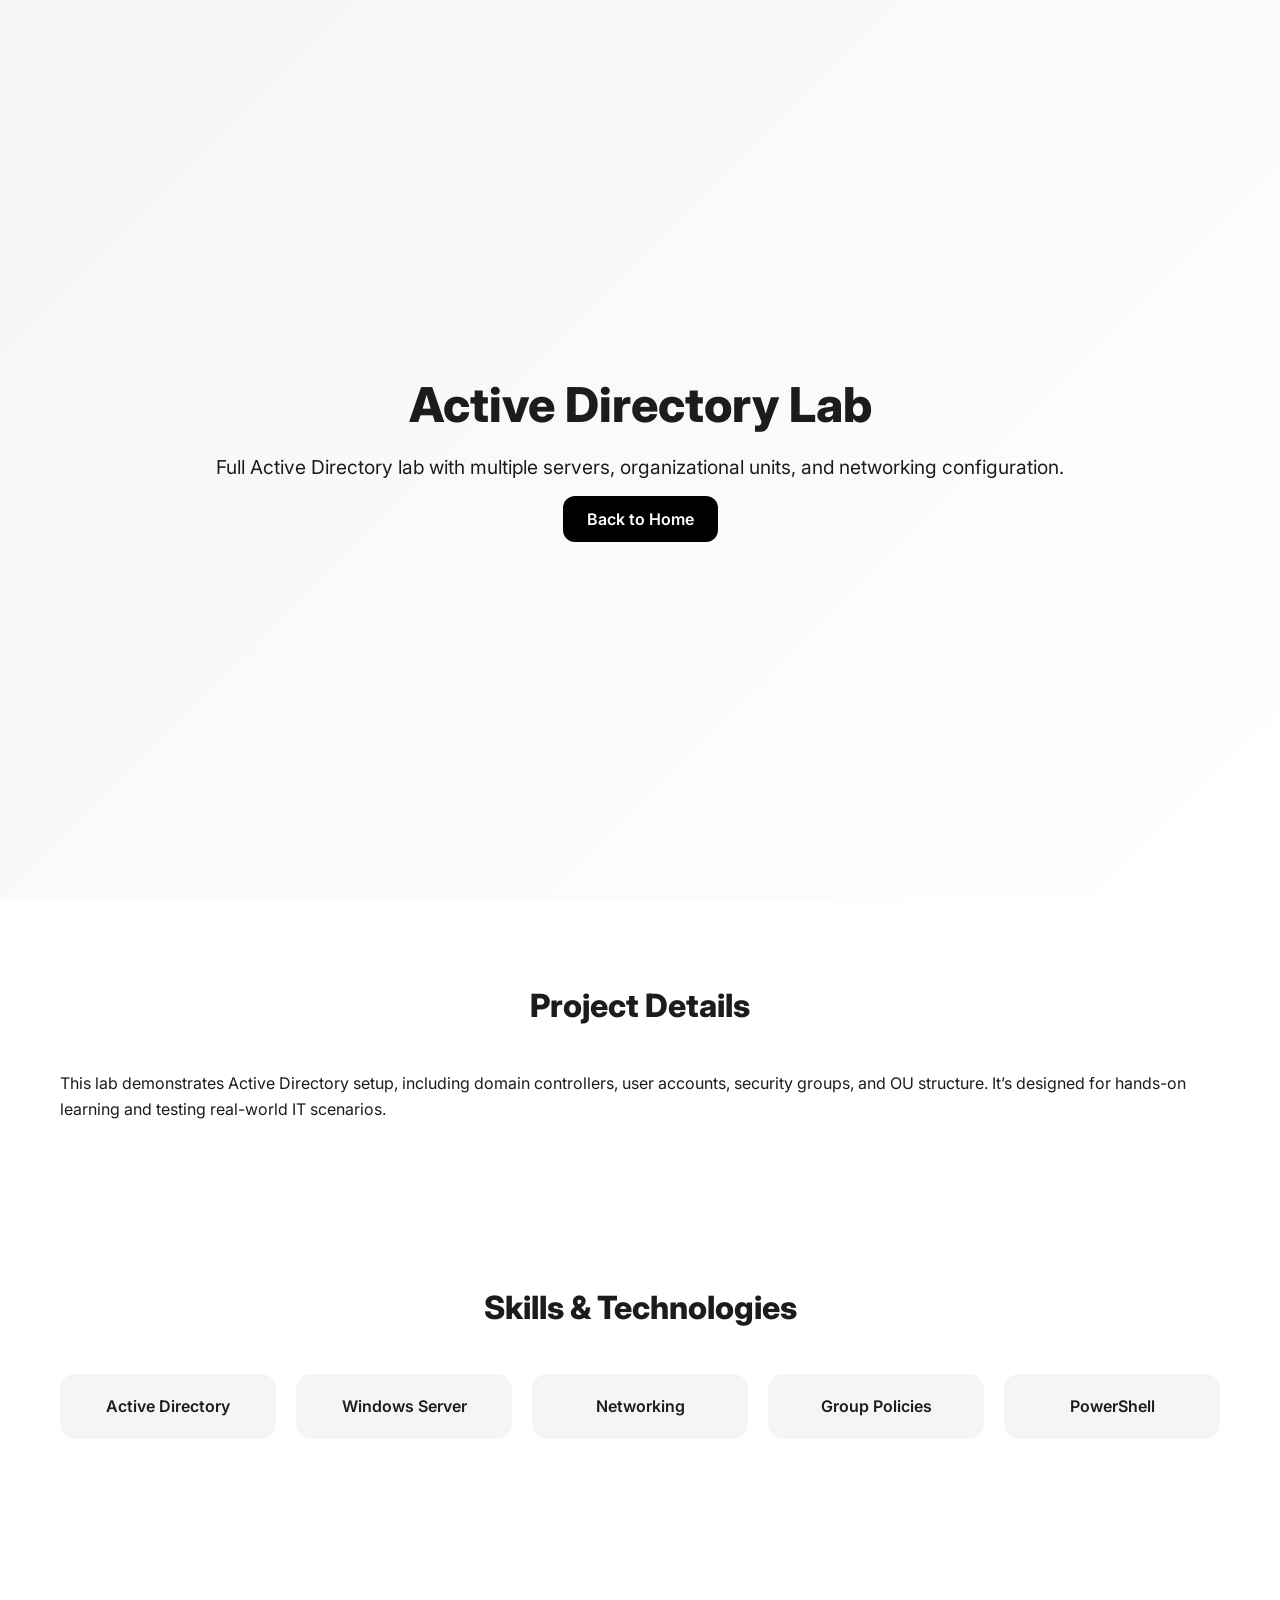
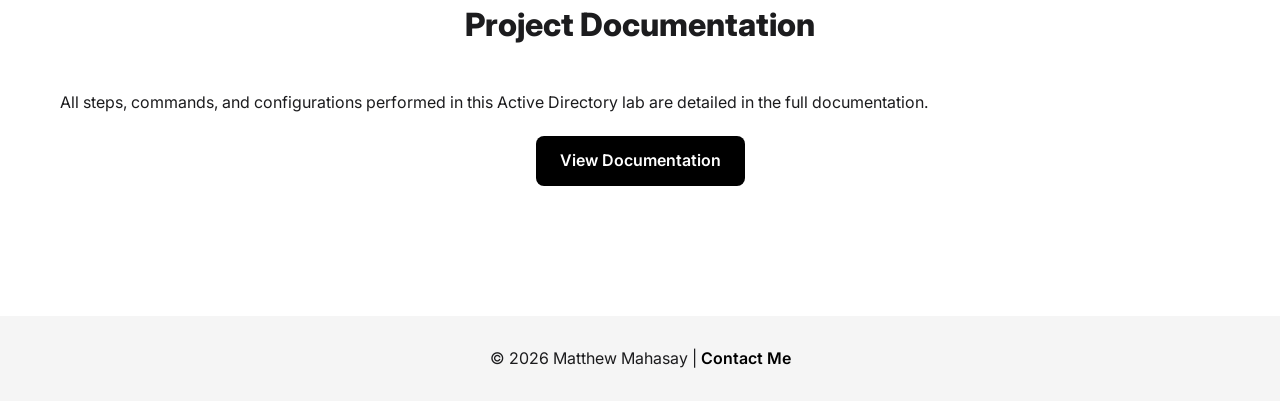
<file: pages/Active Directory.html>
<!DOCTYPE html>
<html lang="en">
<head>
  <meta charset="UTF-8">
  <meta name="viewport" content="width=device-width, initial-scale=1.0">
  <title>Active Directory Lab | HomeLab Projects</title>
  <link rel="stylesheet" href="../styles/styles.css">
  <link href="https://fonts.googleapis.com/css2?family=Inter:wght@400;600;800&display=swap" rel="stylesheet">
</head>
<body>

  <main>
    <!-- HERO / PROJECT TITLE -->
    <section class="hero">
      <div class="hero-content">
        <h1>Active Directory Lab</h1>
        <p>Full Active Directory lab with multiple servers, organizational units, and networking configuration.</p>
        <a href="../index.html" class="btn">Back to Home</a>
      </div>
    </section>

    <!-- PROJECT DESCRIPTION -->
    <section class="section">
      <h2>Project Details</h2>
      <p>
        This lab demonstrates Active Directory setup, including domain controllers, user accounts, security groups, 
        and OU structure. It’s designed for hands-on learning and testing real-world IT scenarios.
      </p>
    </section>

    <!-- SKILLS / TECHNOLOGIES USED -->
    <section class="section">
      <h2>Skills & Technologies</h2>
      <div class="skills-grid">
        <div class="skill-card">Active Directory</div>
        <div class="skill-card">Windows Server</div>
        <div class="skill-card">Networking</div>
        <div class="skill-card">Group Policies</div>
        <div class="skill-card">PowerShell</div>
      </div>
    </section>

    <section class="section">
    <h2>Project Documentation</h2>

    <p class="center-text">
        All steps, commands, and configurations performed in this Active Directory lab are detailed in the full documentation.
    </p>

    <div class="doc-btn-container">
        <a href="documentation.html" class="btn" target="_blank">View Documentation</a>
    </div>
    </section>

  <!-- FOOTER -->
  <footer class="footer">
    <p>© 2026 Matthew Mahasay | <a href="mailto:your-email@example.com">Contact Me</a></p>
  </footer>

</body>
</html>
</file>
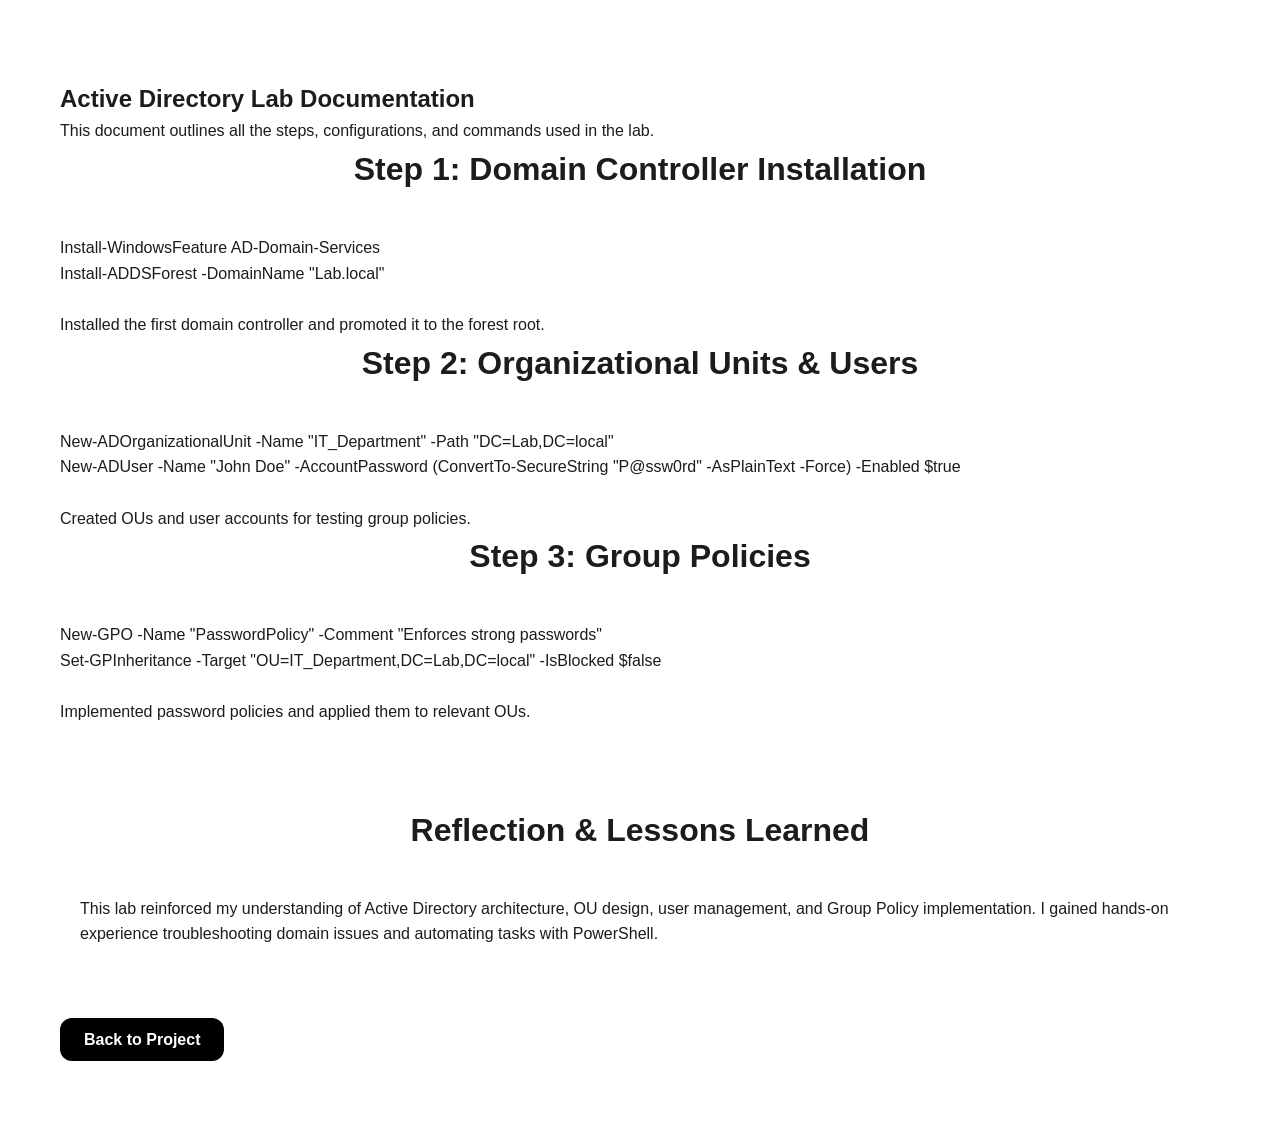
<file: pages/documentation.html>
<!DOCTYPE html>
<html lang="en">
<head>
  <meta charset="UTF-8">
  <meta name="viewport" content="width=device-width, initial-scale=1.0">
  <title>Active Directory Lab | Documentation</title>
  <link rel="stylesheet" href="../styles/styles.css">
  
</head>
<body>
  <main>
    <section class="section">
      <h1>Active Directory Lab Documentation</h1>
      <p>This document outlines all the steps, configurations, and commands used in the lab.</p>
      
      <div class="doc-entry">
        <h2>Step 1: Domain Controller Installation</h2>
        <pre>
Install-WindowsFeature AD-Domain-Services
Install-ADDSForest -DomainName "Lab.local"
        </pre>
        <p>Installed the first domain controller and promoted it to the forest root.</p>
      </div>

      <div class="doc-entry">
        <h2>Step 2: Organizational Units & Users</h2>
        <pre>
New-ADOrganizationalUnit -Name "IT_Department" -Path "DC=Lab,DC=local"
New-ADUser -Name "John Doe" -AccountPassword (ConvertTo-SecureString "P@ssw0rd" -AsPlainText -Force) -Enabled $true
        </pre>
        <p>Created OUs and user accounts for testing group policies.</p>
      </div>

      <div class="doc-entry">
        <h2>Step 3: Group Policies</h2>
        <pre>
New-GPO -Name "PasswordPolicy" -Comment "Enforces strong passwords"
Set-GPInheritance -Target "OU=IT_Department,DC=Lab,DC=local" -IsBlocked $false
        </pre>
        <p>Implemented password policies and applied them to relevant OUs.</p>
      </div>

      <section class="section">
        <h2>Reflection & Lessons Learned</h2>
        <p>This lab reinforced my understanding of Active Directory architecture, OU design, user management, and Group Policy implementation. I gained hands-on experience troubleshooting domain issues and automating tasks with PowerShell.</p>
      </section>

      <a href="../index.html" class="btn">Back to Project</a>
    </section>
  </main>
</body>
</html>
</file>
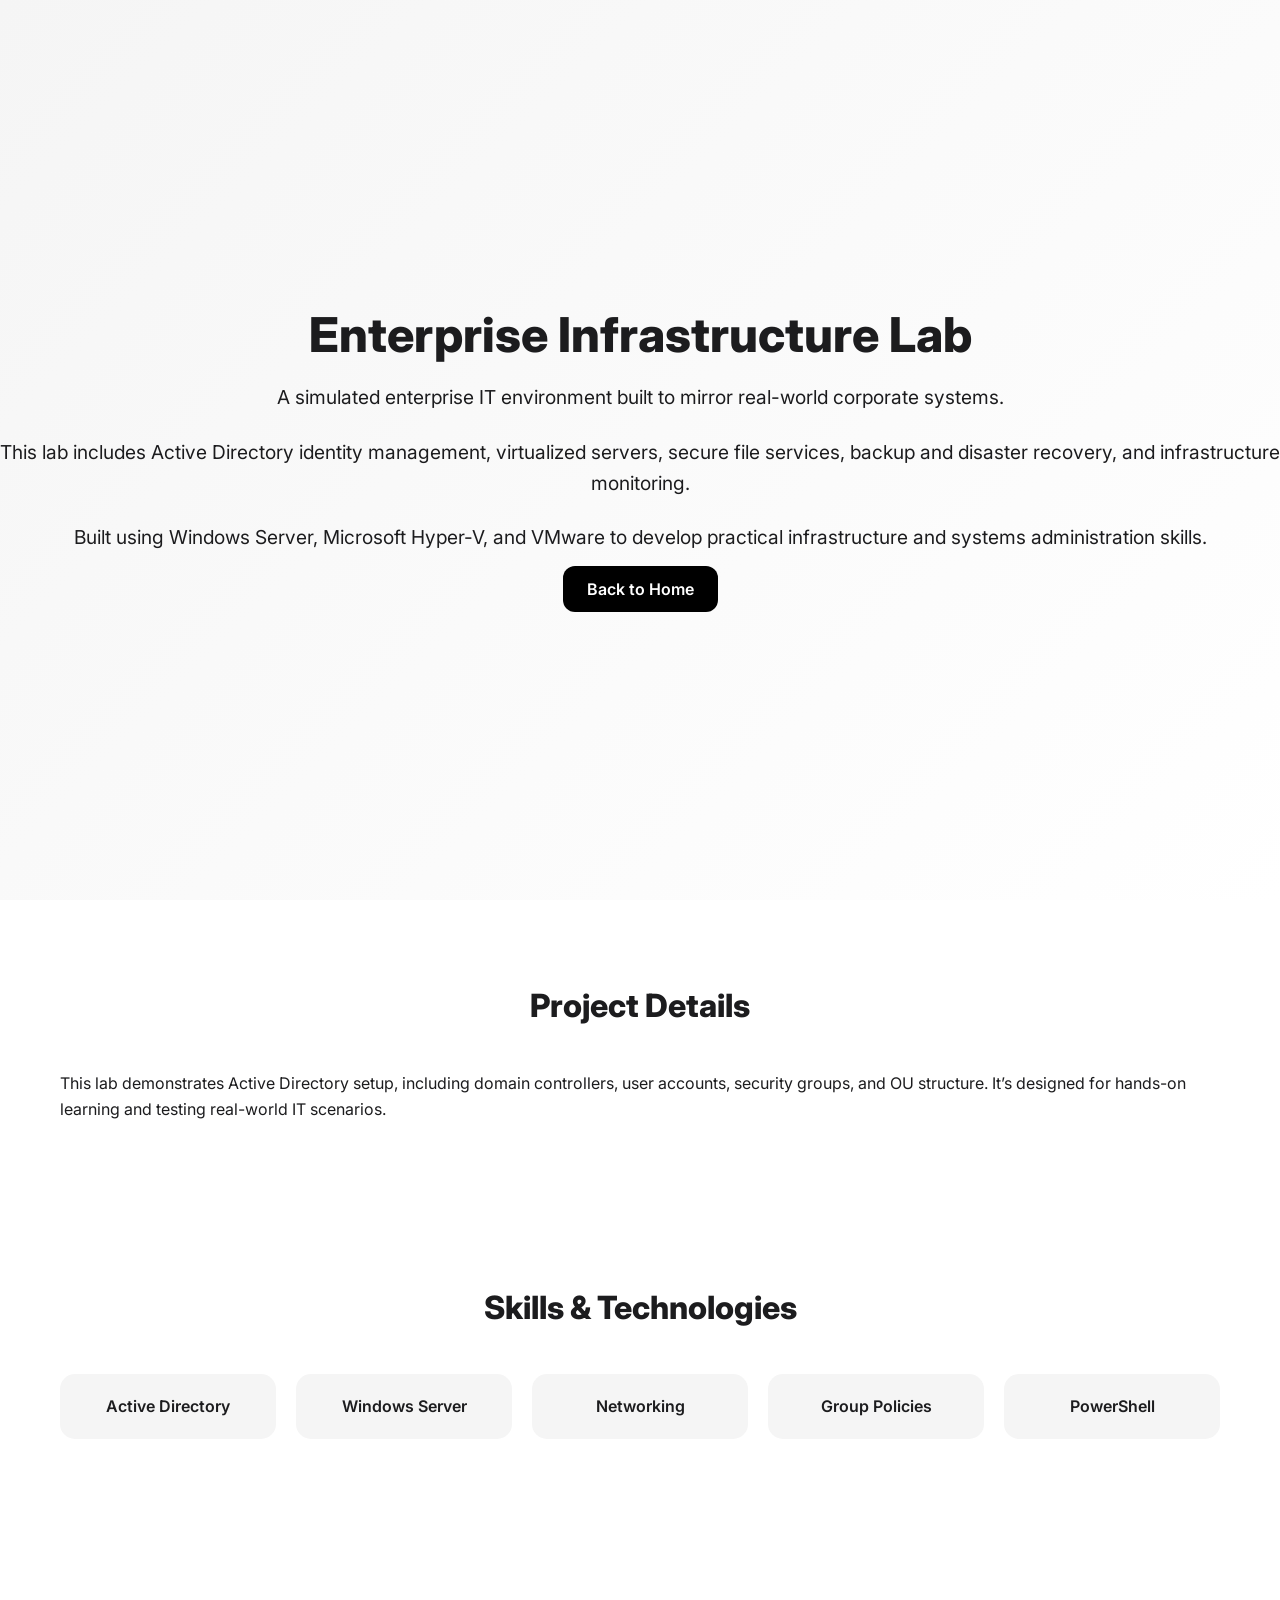
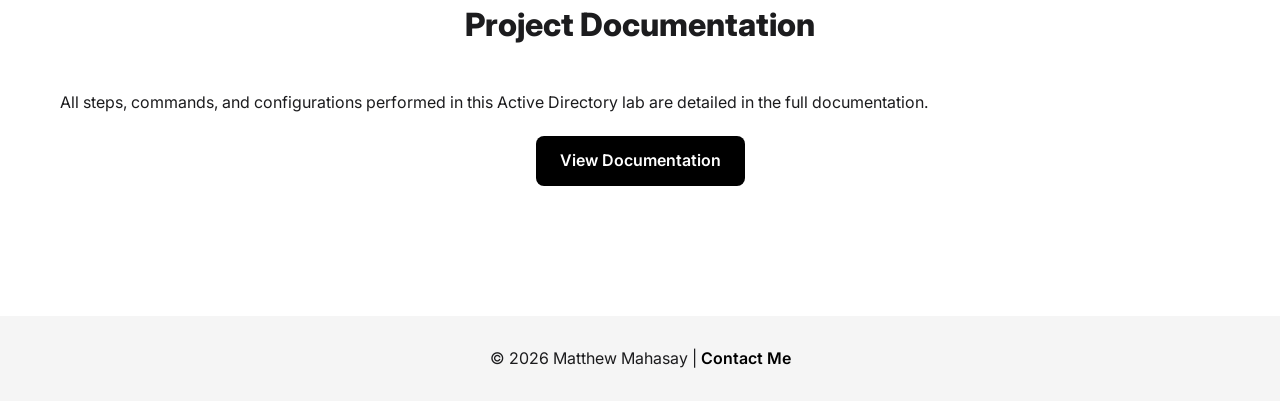
<file: pages/Enterprise Infrastructure.html>
<!DOCTYPE html>
<html lang="en">
<head>
  <meta charset="UTF-8">
  <meta name="viewport" content="width=device-width, initial-scale=1.0">
  <title>Active Directory Lab | HomeLab Projects</title>
  <link rel="stylesheet" href="../styles/styles.css">
  <link href="https://fonts.googleapis.com/css2?family=Inter:wght@400;600;800&display=swap" rel="stylesheet">
</head>
<body>

  <main>
    <!-- HERO / PROJECT TITLE -->
    <section class="hero">
      <div class="hero-content">
        <h1>Enterprise Infrastructure Lab</h1>
        <p>A simulated enterprise IT environment built to mirror real-world corporate systems.<P>
        <p>This lab includes Active Directory identity management, virtualized servers, secure file services, backup and disaster recovery, and infrastructure monitoring.<p>
        <p>Built using Windows Server, Microsoft Hyper-V, and VMware to develop practical infrastructure and systems administration skills.</p>
        <a href="../index.html" class="btn">Back to Home</a>
      </div>
    </section>

    <!-- PROJECT DESCRIPTION -->
    <section class="section">
      <h2>Project Details</h2>
      <p>
        This lab demonstrates Active Directory setup, including domain controllers, user accounts, security groups, 
        and OU structure. It’s designed for hands-on learning and testing real-world IT scenarios.
      </p>
    </section>

    <!-- SKILLS / TECHNOLOGIES USED -->
    <section class="section">
      <h2>Skills & Technologies</h2>
      <div class="skills-grid">
        <div class="skill-card">Active Directory</div>
        <div class="skill-card">Windows Server</div>
        <div class="skill-card">Networking</div>
        <div class="skill-card">Group Policies</div>
        <div class="skill-card">PowerShell</div>
      </div>
    </section>

    <section class="section">
    <h2>Project Documentation</h2>

    <p class="center-text">
        All steps, commands, and configurations performed in this Active Directory lab are detailed in the full documentation.
    </p>

    <div class="doc-btn-container">
        <a href="documentation.html" class="btn" target="_blank">View Documentation</a>
    </div>
    </section>

  <!-- FOOTER -->
  <footer class="footer">
    <p>© 2026 Matthew Mahasay | <a href="mailto:your-email@example.com">Contact Me</a></p>
  </footer>

</body>
</html>
</file>
<file: styles/styles.css>
/* GENERAL RESET */
* {
  margin: 0;
  padding: 0;
  box-sizing: border-box;
  font-family: 'Inter', sans-serif;
}

body {
  color: #1c1c1e;
  background: #fff;
  line-height: 1.6;
}

/* HERO SECTION */
.hero {
  display: flex;
  align-items: center;
  justify-content: center;
  text-align: center;
  height: 100vh;
  background: linear-gradient(135deg, #f5f5f5, #ffffff);
  position: relative;
  overflow: hidden;
}

.hero-content h1 {
  font-size: 3rem;
  font-weight: 800;
  margin-bottom: 0.5rem;
  animation: fadeSlideDown 1s ease forwards;
}

.hero-content p {
  font-size: 1.2rem;
  margin-bottom: 1.5rem;
  animation: fadeSlideDown 1s ease 0.3s forwards;
  opacity: 0;
}

.btn {
  padding: 0.8rem 1.5rem;
  background: #000;
  color: #fff;
  text-decoration: none;
  border-radius: 12px;
  font-weight: 600;
  transition: all 0.3s ease;
  opacity: 0;
  transform: translateY(20px);
  animation: fadeSlideUp 1s ease 0.6s forwards;
}

.btn:hover {
  background: #333;
}

/* SECTION STYLING */
.section {
  padding: 80px 20px;
  max-width: 1200px;
  margin: 0 auto;
}

.section h2 {
  font-size: 2rem;
  text-align: center;
  font-weight: 800;
  margin-bottom: 40px;
}

/* SKILLS GRID */
.skills-grid {
  display: grid;
  grid-template-columns: repeat(auto-fit, minmax(140px, 1fr));
  gap: 20px;
}

.skill-card {
  background: #f5f5f5;
  padding: 20px;
  text-align: center;
  border-radius: 15px;
  font-weight: 600;
  transition: transform 0.3s, box-shadow 0.3s;
  cursor: default;
}

.skill-card:hover {
  transform: translateY(-10px);
  box-shadow: 0 15px 25px rgba(0,0,0,0.1);
}

/* PROJECTS GRID */
.projects-grid {
  display: grid;
  grid-template-columns: repeat(auto-fit, minmax(250px, 1fr));
  gap: 20px;
}

.project-card {
  position: relative;
  overflow: hidden;
  border-radius: 15px;
  cursor: pointer;
  transition: transform 0.3s, box-shadow 0.3s;
}

.project-card img {
  width: 100%;
  display: block;
  transition: transform 0.3s ease;
}

.project-card:hover img {
  transform: scale(1.05);
}

.project-info {
  position: absolute;
  bottom: 0;
  left: 0;
  width: 100%;
  background: rgba(0,0,0,0.7);
  color: #fff;
  padding: 20px;
  transform: translateY(100%);
  transition: transform 0.3s ease;
}

.project-card:hover .project-info {
  transform: translateY(0);
}

/* FOOTER */
.footer {
  text-align: center;
  padding: 30px 20px;
  background: #f5f5f5;
  margin-top: 50px;
}

.footer a {
  color: #000;
  text-decoration: none;
  font-weight: 600;
}

.footer a:hover {
  text-decoration: underline;
}

/* ANIMATIONS */
@keyframes fadeSlideDown {
  0% { opacity: 0; transform: translateY(-20px); }
  100% { opacity: 1; transform: translateY(0); }
}

@keyframes fadeSlideUp {
  0% { opacity: 0; transform: translateY(20px); }
  100% { opacity: 1; transform: translateY(0); }
}

/* Make project cards clickable while keeping styles */
.project-card {
  position: relative;
  overflow: hidden;
  border-radius: 15px;
  cursor: pointer;
  transition: transform 0.3s, box-shadow 0.3s;
  display: block;  /* make <a> block-level */
  text-decoration: none; /* remove underline */
  color: inherit; /* inherit text color */
}

/* Make footer stick to bottom */
html, body {
  height: 100%;
  margin: 0;
}

body {
  display: flex;
  flex-direction: column;
}

/* Enable smooth scrolling for anchor links */
html {
  scroll-behavior: smooth;
}


/* Projects Grid */
.projects-grid-modern {
  display: grid;
  grid-template-columns: repeat(auto-fit, minmax(320px, 1fr));
  gap: 30px;
  margin-top: 40px;
}

/* Project Tiles */
.project-tile {
  position: relative;
  overflow: hidden;
  border-radius: 15px;
  display: block;
  text-decoration: none;
  color: inherit;
  transition: transform 0.4s ease, box-shadow 0.4s ease;
}

.project-tile img {
  width: 100%;
  height: 220px;
  object-fit: cover;
  display: block;
  border-radius: 15px;
  transition: transform 0.4s ease;
}

.project-tile:hover img {
  transform: scale(1.08);
  filter: brightness(0.85);
}

/* Overlay for Title + Description */
.project-tile .overlay {
  position: absolute;
  bottom: 0;
  left: 0;
  width: 100%;
  padding: 20px;
  background: rgba(0,0,0,0.7);
  color: #fff;
  opacity: 0;
  transform: translateY(100%);
  transition: all 0.3s ease;
  border-bottom-left-radius: 15px;
  border-bottom-right-radius: 15px;
}

.project-tile:hover .overlay {
  opacity: 1;
  transform: translateY(0);
}

.project-tile h3 {
  font-size: 1.3rem;
  font-weight: 700;
  margin-bottom: 8px;
}

.project-tile p {
  font-size: 0.95rem;
  line-height: 1.3;
}

/* Mobile Adjustments */
@media (max-width: 600px) {
  .project-tile img {
    height: 180px;
  }
}

/* Status Label */
.status-label {
  position: absolute;
  top: 15px;
  right: 15px;
  padding: 5px 12px;
  font-size: 0.85rem;
  font-weight: 700;
  border-radius: 12px;
  text-transform: uppercase;
  color: #fff;
  letter-spacing: 0.5px;
  opacity: 0.9;
}

/* Different statuses */
.status-label.learning {
  background-color: #007aff; /* Apple blue for learning */
}

.status-label.coming-soon {
  background-color: #ff9500; /* Orange for coming soon */
}

/* Center the documentation button */
.doc-btn-container {
  text-align: center;   /* centers the button */
  margin-top: 20px;     /* adds space above */
}

.doc-btn-container .btn {
  display: inline-block; /* ensures button behaves properly */
  padding: 12px 24px;
  font-size: 16px;
  text-decoration: none;
  border-radius: 8px;
}


.project-card {
  display: block;
  background-color: #1f2937; /* or any color */
  color: white;
  padding: 20px;
  border-radius: 8px;
  margin: 10px;
  min-height: 180px;
  transition: transform 0.2s;
}

.project-card:hover {
  transform: translateY(-5px);
}

.project-info {
  position: static; /* no absolute positioning */
  opacity: 1; /* always visible */
  background: none;
  color: white;
}
</file>
